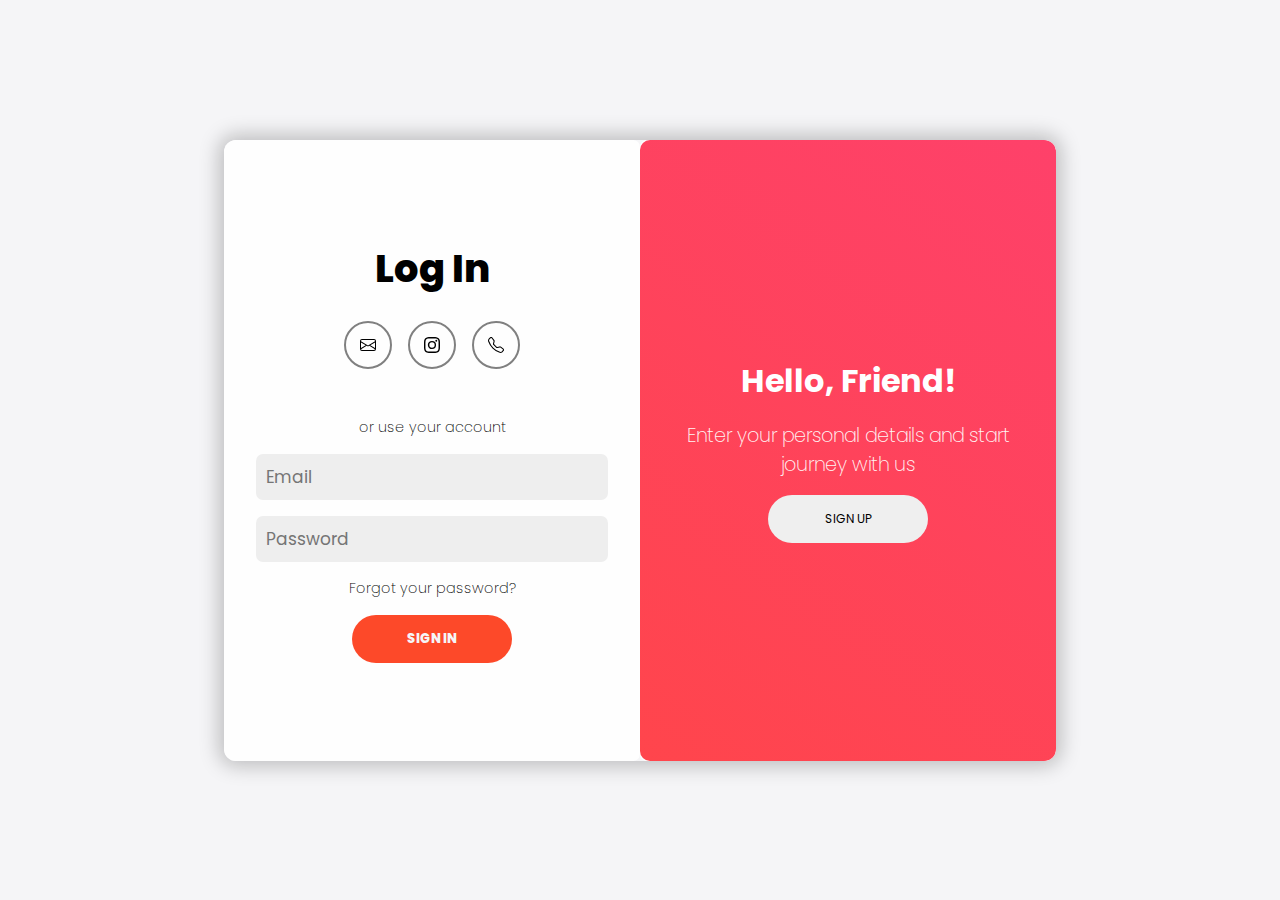
<file: index.html>
<!DOCTYPE html>
<html lang="en">
  <head>
    <meta charset="UTF-8" />
    <meta http-equiv="X-UA-Compatible" content="IE=edge" />
    <meta name="viewport" content="width=device-width, initial-scale=1.0" />
    <link rel="stylesheet" href="style.css" />
    <title>login-register</title>
  </head>
  <body>
    <div id="main-container" class="container">
      <div id="form-container" class="form">
        <div class="cover">
          <h1>Hello, Friend!</h1>
          <h6>Enter your personal details and start journey with us</h6>
          <button type="button" class="btn btn-outline-light">SIGN UP</button>
        </div>
        <section>
          <form>
            <h1>Log In</h1>
            <div class="icons">
              <i
                ><svg
                  xmlns="http://www.w3.org/2000/svg"
                  width="16"
                  height="16"
                  fill="currentColor"
                  class="bi bi-envelope"
                  viewBox="0 0 16 16"
                >
                  <path
                    d="M0 4a2 2 0 0 1 2-2h12a2 2 0 0 1 2 2v8a2 2 0 0 1-2 2H2a2 2 0 0 1-2-2V4Zm2-1a1 1 0 0 0-1 1v.217l7 4.2 7-4.2V4a1 1 0 0 0-1-1H2Zm13 2.383-4.708 2.825L15 11.105V5.383Zm-.034 6.876-5.64-3.471L8 9.583l-1.326-.795-5.64 3.47A1 1 0 0 0 2 13h12a1 1 0 0 0 .966-.741ZM1 11.105l4.708-2.897L1 5.383v5.722Z"
                  /></svg
              ></i>
              <i
                ><svg
                  xmlns="http://www.w3.org/2000/svg"
                  width="16"
                  height="16"
                  fill="currentColor"
                  class="bi bi-instagram"
                  viewBox="0 0 16 16"
                >
                  <path
                    d="M8 0C5.829 0 5.556.01 4.703.048 3.85.088 3.269.222 2.76.42a3.917 3.917 0 0 0-1.417.923A3.927 3.927 0 0 0 .42 2.76C.222 3.268.087 3.85.048 4.7.01 5.555 0 5.827 0 8.001c0 2.172.01 2.444.048 3.297.04.852.174 1.433.372 1.942.205.526.478.972.923 1.417.444.445.89.719 1.416.923.51.198 1.09.333 1.942.372C5.555 15.99 5.827 16 8 16s2.444-.01 3.298-.048c.851-.04 1.434-.174 1.943-.372a3.916 3.916 0 0 0 1.416-.923c.445-.445.718-.891.923-1.417.197-.509.332-1.09.372-1.942C15.99 10.445 16 10.173 16 8s-.01-2.445-.048-3.299c-.04-.851-.175-1.433-.372-1.941a3.926 3.926 0 0 0-.923-1.417A3.911 3.911 0 0 0 13.24.42c-.51-.198-1.092-.333-1.943-.372C10.443.01 10.172 0 7.998 0h.003zm-.717 1.442h.718c2.136 0 2.389.007 3.232.046.78.035 1.204.166 1.486.275.373.145.64.319.92.599.28.28.453.546.598.92.11.281.24.705.275 1.485.039.843.047 1.096.047 3.231s-.008 2.389-.047 3.232c-.035.78-.166 1.203-.275 1.485a2.47 2.47 0 0 1-.599.919c-.28.28-.546.453-.92.598-.28.11-.704.24-1.485.276-.843.038-1.096.047-3.232.047s-2.39-.009-3.233-.047c-.78-.036-1.203-.166-1.485-.276a2.478 2.478 0 0 1-.92-.598 2.48 2.48 0 0 1-.6-.92c-.109-.281-.24-.705-.275-1.485-.038-.843-.046-1.096-.046-3.233 0-2.136.008-2.388.046-3.231.036-.78.166-1.204.276-1.486.145-.373.319-.64.599-.92.28-.28.546-.453.92-.598.282-.11.705-.24 1.485-.276.738-.034 1.024-.044 2.515-.045v.002zm4.988 1.328a.96.96 0 1 0 0 1.92.96.96 0 0 0 0-1.92zm-4.27 1.122a4.109 4.109 0 1 0 0 8.217 4.109 4.109 0 0 0 0-8.217zm0 1.441a2.667 2.667 0 1 1 0 5.334 2.667 2.667 0 0 1 0-5.334z"
                  /></svg
              ></i>
              <i
                ><svg
                  xmlns="http://www.w3.org/2000/svg"
                  width="16"
                  height="16"
                  fill="currentColor"
                  class="bi bi-telephone"
                  viewBox="0 0 16 16"
                >
                  <path
                    d="M3.654 1.328a.678.678 0 0 0-1.015-.063L1.605 2.3c-.483.484-.661 1.169-.45 1.77a17.568 17.568 0 0 0 4.168 6.608 17.569 17.569 0 0 0 6.608 4.168c.601.211 1.286.033 1.77-.45l1.034-1.034a.678.678 0 0 0-.063-1.015l-2.307-1.794a.678.678 0 0 0-.58-.122l-2.19.547a1.745 1.745 0 0 1-1.657-.459L5.482 8.062a1.745 1.745 0 0 1-.46-1.657l.548-2.19a.678.678 0 0 0-.122-.58L3.654 1.328zM1.884.511a1.745 1.745 0 0 1 2.612.163L6.29 2.98c.329.423.445.974.315 1.494l-.547 2.19a.678.678 0 0 0 .178.643l2.457 2.457a.678.678 0 0 0 .644.178l2.189-.547a1.745 1.745 0 0 1 1.494.315l2.306 1.794c.829.645.905 1.87.163 2.611l-1.034 1.034c-.74.74-1.846 1.065-2.877.702a18.634 18.634 0 0 1-7.01-4.42 18.634 18.634 0 0 1-4.42-7.009c-.362-1.03-.037-2.137.703-2.877L1.885.511z"
                  /></svg
              ></i>
            </div>
            <h6>or use your account</h6>
            <input class="email" type="email" placeholder="Email" />
            <input class="password" type="password" placeholder="Password" />
            <h6>Forgot your password?</h6>
            <button type="button" class="signin-button btn btn-danger">
              SIGN IN
            </button>
            <a href="#signUp">You dont have account yet ? click here</a>
          </form>
        </section>
        <section>
          <form id="signUp">
            <h1>Sign Up</h1>
            <div class="icons">
              <i
                ><svg
                  xmlns="http://www.w3.org/2000/svg"
                  width="16"
                  height="16"
                  fill="currentColor"
                  class="bi bi-envelope"
                  viewBox="0 0 16 16"
                >
                  <path
                    d="M0 4a2 2 0 0 1 2-2h12a2 2 0 0 1 2 2v8a2 2 0 0 1-2 2H2a2 2 0 0 1-2-2V4Zm2-1a1 1 0 0 0-1 1v.217l7 4.2 7-4.2V4a1 1 0 0 0-1-1H2Zm13 2.383-4.708 2.825L15 11.105V5.383Zm-.034 6.876-5.64-3.471L8 9.583l-1.326-.795-5.64 3.47A1 1 0 0 0 2 13h12a1 1 0 0 0 .966-.741ZM1 11.105l4.708-2.897L1 5.383v5.722Z"
                  /></svg
              ></i>
              <i
                ><svg
                  xmlns="http://www.w3.org/2000/svg"
                  width="16"
                  height="16"
                  fill="currentColor"
                  class="bi bi-instagram"
                  viewBox="0 0 16 16"
                >
                  <path
                    d="M8 0C5.829 0 5.556.01 4.703.048 3.85.088 3.269.222 2.76.42a3.917 3.917 0 0 0-1.417.923A3.927 3.927 0 0 0 .42 2.76C.222 3.268.087 3.85.048 4.7.01 5.555 0 5.827 0 8.001c0 2.172.01 2.444.048 3.297.04.852.174 1.433.372 1.942.205.526.478.972.923 1.417.444.445.89.719 1.416.923.51.198 1.09.333 1.942.372C5.555 15.99 5.827 16 8 16s2.444-.01 3.298-.048c.851-.04 1.434-.174 1.943-.372a3.916 3.916 0 0 0 1.416-.923c.445-.445.718-.891.923-1.417.197-.509.332-1.09.372-1.942C15.99 10.445 16 10.173 16 8s-.01-2.445-.048-3.299c-.04-.851-.175-1.433-.372-1.941a3.926 3.926 0 0 0-.923-1.417A3.911 3.911 0 0 0 13.24.42c-.51-.198-1.092-.333-1.943-.372C10.443.01 10.172 0 7.998 0h.003zm-.717 1.442h.718c2.136 0 2.389.007 3.232.046.78.035 1.204.166 1.486.275.373.145.64.319.92.599.28.28.453.546.598.92.11.281.24.705.275 1.485.039.843.047 1.096.047 3.231s-.008 2.389-.047 3.232c-.035.78-.166 1.203-.275 1.485a2.47 2.47 0 0 1-.599.919c-.28.28-.546.453-.92.598-.28.11-.704.24-1.485.276-.843.038-1.096.047-3.232.047s-2.39-.009-3.233-.047c-.78-.036-1.203-.166-1.485-.276a2.478 2.478 0 0 1-.92-.598 2.48 2.48 0 0 1-.6-.92c-.109-.281-.24-.705-.275-1.485-.038-.843-.046-1.096-.046-3.233 0-2.136.008-2.388.046-3.231.036-.78.166-1.204.276-1.486.145-.373.319-.64.599-.92.28-.28.546-.453.92-.598.282-.11.705-.24 1.485-.276.738-.034 1.024-.044 2.515-.045v.002zm4.988 1.328a.96.96 0 1 0 0 1.92.96.96 0 0 0 0-1.92zm-4.27 1.122a4.109 4.109 0 1 0 0 8.217 4.109 4.109 0 0 0 0-8.217zm0 1.441a2.667 2.667 0 1 1 0 5.334 2.667 2.667 0 0 1 0-5.334z"
                  /></svg
              ></i>
              <i
                ><svg
                  xmlns="http://www.w3.org/2000/svg"
                  width="16"
                  height="16"
                  fill="currentColor"
                  class="bi bi-telephone"
                  viewBox="0 0 16 16"
                >
                  <path
                    d="M3.654 1.328a.678.678 0 0 0-1.015-.063L1.605 2.3c-.483.484-.661 1.169-.45 1.77a17.568 17.568 0 0 0 4.168 6.608 17.569 17.569 0 0 0 6.608 4.168c.601.211 1.286.033 1.77-.45l1.034-1.034a.678.678 0 0 0-.063-1.015l-2.307-1.794a.678.678 0 0 0-.58-.122l-2.19.547a1.745 1.745 0 0 1-1.657-.459L5.482 8.062a1.745 1.745 0 0 1-.46-1.657l.548-2.19a.678.678 0 0 0-.122-.58L3.654 1.328zM1.884.511a1.745 1.745 0 0 1 2.612.163L6.29 2.98c.329.423.445.974.315 1.494l-.547 2.19a.678.678 0 0 0 .178.643l2.457 2.457a.678.678 0 0 0 .644.178l2.189-.547a1.745 1.745 0 0 1 1.494.315l2.306 1.794c.829.645.905 1.87.163 2.611l-1.034 1.034c-.74.74-1.846 1.065-2.877.702a18.634 18.634 0 0 1-7.01-4.42 18.634 18.634 0 0 1-4.42-7.009c-.362-1.03-.037-2.137.703-2.877L1.885.511z"
                  /></svg
              ></i>
            </div>
            <h6>or use your email for registration</h6>
            <input class="userName" type="text" placeholder="Name" />
            <input class="EmailUser" type="email" placeholder="Email" />
            <input
              class="passwordUser"
              type="password"
              placeholder="Password"
            />
            <button type="button" class="signUp-button btn btn-danger">
              SIGN UP
            </button>
          </form>
        </section>
        <script src="index.js"></script>
      </div>
    </div>
  </body>
</html>
</file>
<file: style.css>
@import url("https://fonts.googleapis.com/css2?family=Poppins:wght@200;500&display=swap");

* {
  margin: 0;
  padding: 0;
  box-sizing: border-box;
  font-family: var(--main-font);
  transition-duration: 300ms;
}

button,
input {
  cursor: pointer;
}

/* --------root---------- */

:root {
  --main-font: "Poppins", sans-serif;
  --body-clr: rgb(245, 245, 247);
  --form-clr: rgb(254, 254, 254);
  --input-clr: rgb(238, 238, 238);
  --button-clr: rgb(253, 73, 41);
  --lineargradiant-1: rgb(254, 65, 106);
  --lineargradiant-2: rgb(255, 69, 76);
  --primary-white: rgb(254, 254, 255);
  --h6-white-clr: rgb(255, 245, 245);
}

/* ---------body---------- */

body {
  background-color: var(--body-clr);
  display: grid;
  place-items: center;
  height: 100vh;
}

/* -------------container---------- */

#main-form {
  width: 100%;
  height: 100vh;
  display: flex;
  flex-direction: row;
  align-items: center;
  border-radius: 7px;
  overflow: hidden;
}

#form-container {
  overflow: hidden;
  border-radius: 7px;
  display: flex;
  flex-direction: row;
  align-items: center;
  width: 65vw;
  height: 69vh;
  border-radius: 12px;
  position: relative;
  -webkit-box-shadow: 0px 0px 20px 5px rgba(0, 0, 0, 0.23);
  -moz-box-shadow: 0px 0px 20px 5px rgba(0, 0, 0, 0.23);
  box-shadow: 0px 0px 20px 5px rgba(0, 0, 0, 0.23);
}
section {
  display: flex;
  flex-direction: column;
  align-items: center;
  height: 100%;
  width: 50%;
}

/* -----------form------------ */

form {
  width: 100%;
  height: 100%;
  display: flex;
  flex-direction: column;
  align-items: center;
  justify-content: center;
  padding-top: 3rem;
  border-radius: 7px;
  background-color: var(--form-clr);
}

form h1 {
  font-weight: 800;
  margin-bottom: 1.5rem;
  font-size: 2.4rem;
}

form .icons {
  width: 100%;
  display: flex;
  justify-content: center;
  align-items: center;
  column-gap: 1rem;
  margin-bottom: 3rem;
}

form .icons i {
  width: 3rem;
  height: 3rem;
  font-size: 17px;
  border: 2px solid gray;
  border-radius: 50%;
  transition: 0.2s ease-in-out;
  cursor: pointer;
  display: grid;
  place-items: center;
}

form .icons i:hover {
  background-color: black;
  color: white;
}

form input {
  width: 22rem;
  font-size: 17px;
  border: none;
  outline: none;
  border-radius: 7px;
  background-color: var(--input-clr);
  padding: 10px;
}

form h6 {
  color: RGB(6, 6, 6);
  font-size: 0.9rem;
  font-weight: 200;
  margin-bottom: 1rem;
}

form .email,
.password,
.userName,
.EmailUser,
.passwordUser {
  margin-bottom: 1rem;
}

form .btn {
  width: 10rem;
  height: 3rem;
  border-radius: 50rem;
  background-color: var(--button-clr);
  font-size: 13px;
  font-weight: 800;
}

form button {
  border: none;
  color: var(--body-clr);
  margin-bottom: 2.8rem;
}

a {
  font-size: 0.6rem;
  color: var(--main-font);
  display: none;
}

/* ---------------cover-------------- */

.cover {
  display: flex;
  flex-direction: column;
  align-items: center;
  justify-content: center;
  position: absolute;
  row-gap: 1rem;
  padding-inline: 1.2rem;
  right: 0;
  top: 0;
  width: 50%;
  height: 100%;
  background-color: red;
  z-index: 50;
  border-radius: 10px;
  font-family: var(--main-font);
  font-weight: 500;
  background: linear-gradient(
    0.6turn,
    var(--lineargradiant-1),
    var(--lineargradiant-2)
  );
  transition: 0.4s ease-in-out;
}

.cover h1 {
  color: var(--primary-white);
}

.cover h6 {
  color: var(--h6-white-clr);
  text-align: center;
  font-size: 1.2rem;
  font-weight: 200;
}

.cover button {
  width: 10rem;
  height: 3rem;
  border-radius: 50rem;
  font-size: 12px;
  border: none;
}

/*media queries*/

@media screen and (max-width: 1118px) {
  form input {
    width: 15rem;
  }
}

@media screen and (max-width: 845px) {
  #form-container {
    width: 95vw !important;
    height: 75vh !important;
  }
}

@media screen and (max-width: 545px) {
  #main-container {
    overflow-y: scroll;
  }

  #form-container {
    overflow-y: scroll;
    overflow-x: hidden;
    border-radius: 7px;
    display: flex;
    flex-direction: column;
    align-items: center;
    width: 95vw !important;
    height: 98vh !important;
    box-shadow: none;
  }
  section {
    width: 100% !important;
    height: 100%;
  }
  form {
    width: 100% !important;
    height: 100vh;
  }

  .cover {
    display: none;
  }

  a {
    display: block;
  }
}
</file>
